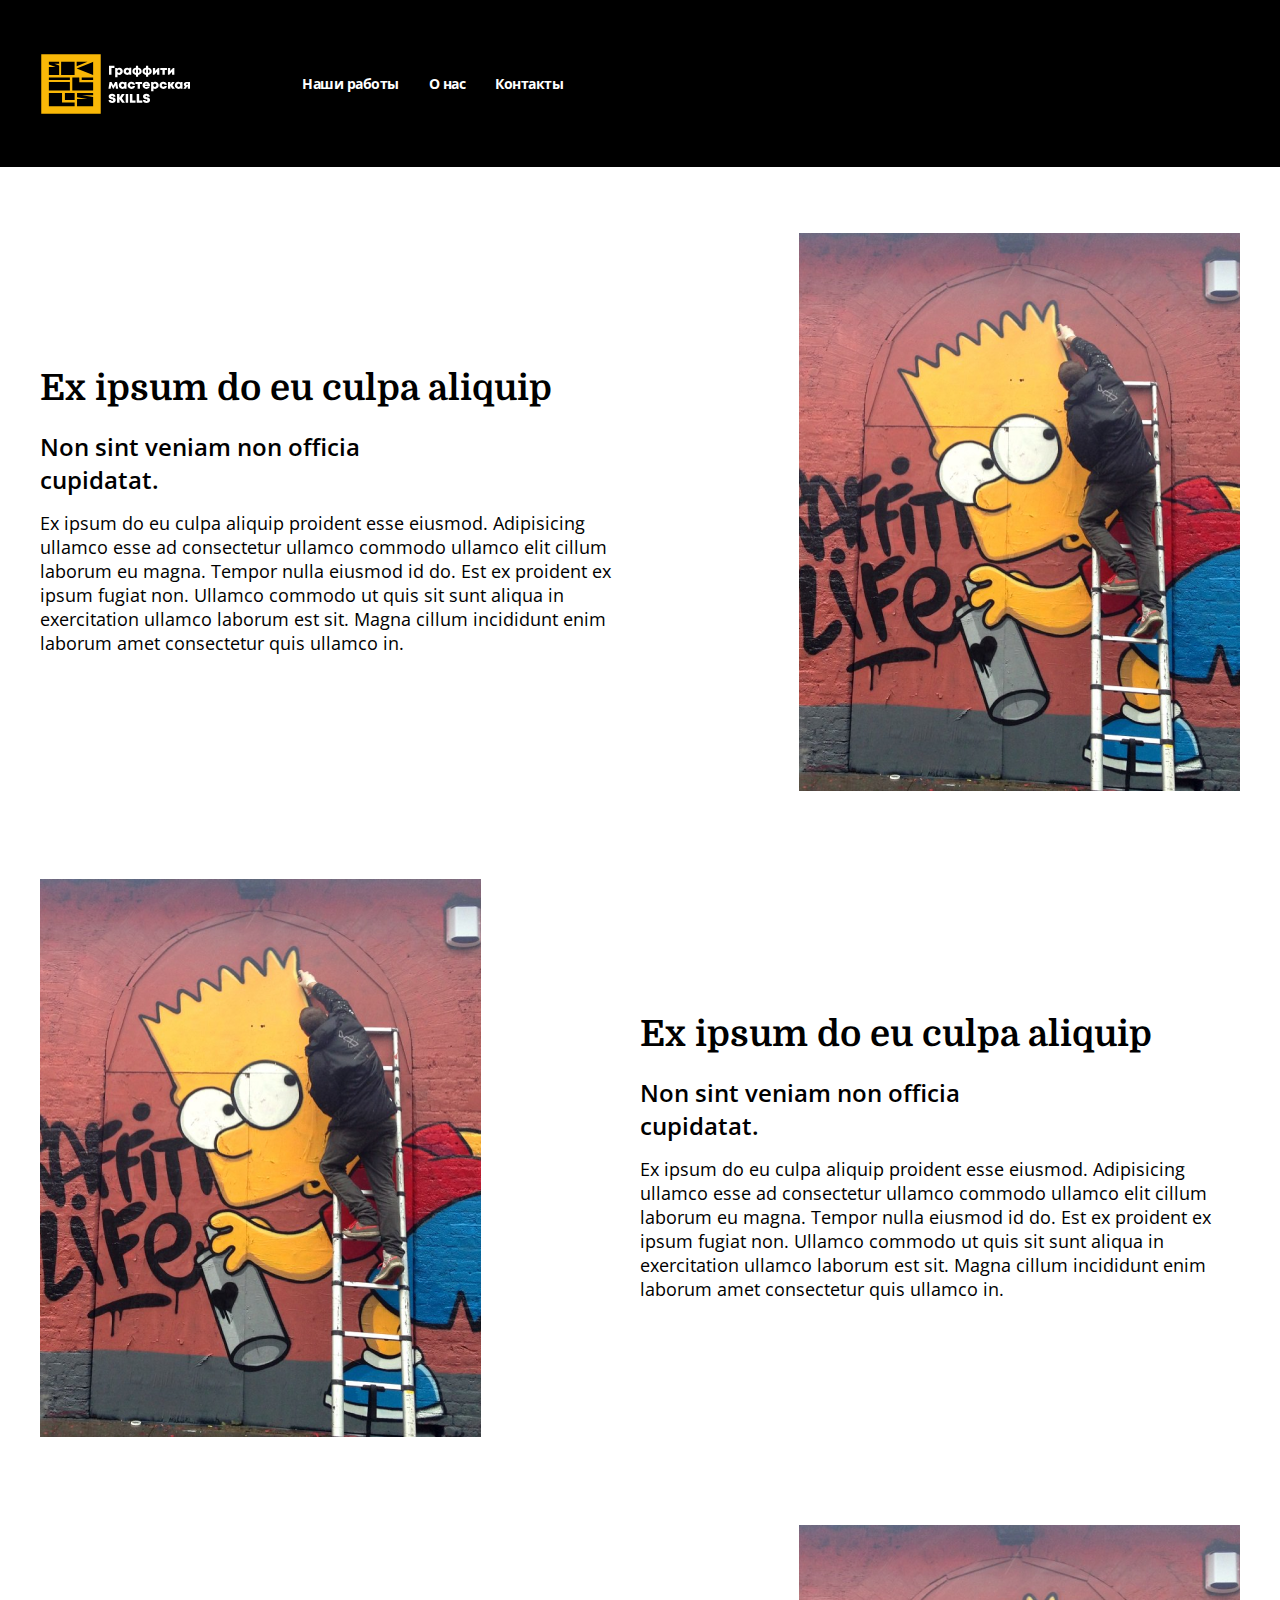
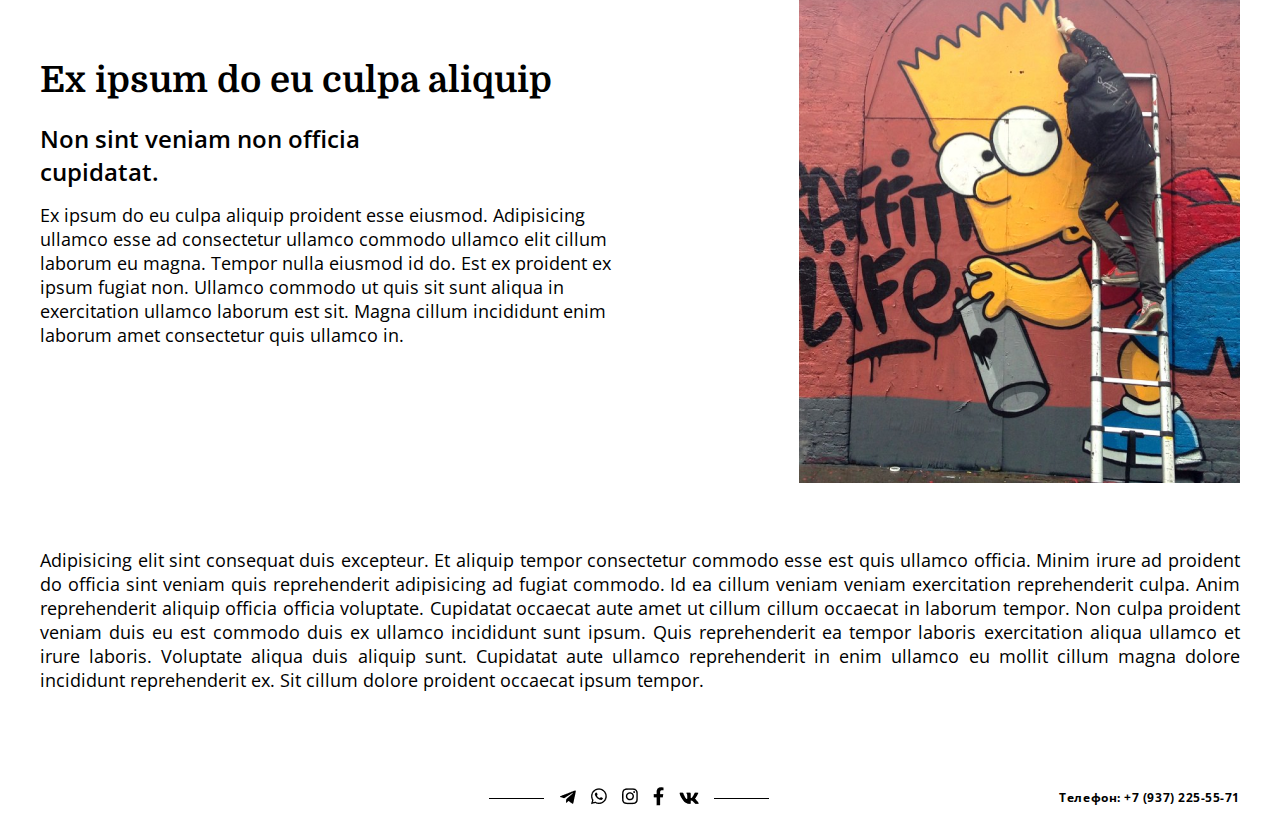
<file: about.html>
<!DOCTYPE html>
<html lang="en">
  <head>
    <meta charset="UTF-8"/>
    <meta name="viewport" content="width=device-width, initial-scale=1.0"/>
    <link rel="stylesheet" href="css/style.css"/>
    <link rel="stylesheet" href="css/style-ex.css"/>
    <link href="https://fonts.googleapis.com/css2?family=Domine:wght@400;700&amp;family=Open+Sans:ital,wght@0,300;0,400;0,600;0,700;0,800;1,300;1,400;1,600;1,700;1,800&amp;display=swap" rel="stylesheet"/>
    <title>About</title>
  </head>
  <body>
    <div class="black">
      <div class="container-small">
        <header>
          <div class="top-logo-container"><a href="index.html">
              <div class="yellow-back_logo"></div></a></div>
          <nav>
            <ul>
              <li> <a href="learnmore.html">Наши работы</a></li>
              <li> <a href="about.html">О нас</a></li>
              <li> <a href="index.html#contacts">Контакты</a></li>
            </ul>
          </nav>
        </header>
      </div>
    </div>
    <div class="learn-more_block">
      <div class="container-small">
        <div class="learn-more_text">
          <h1>Ex ipsum do eu culpa aliquip</h1>
          <h2>Non sint veniam non officia cupidatat.</h2>
          <p>Ex ipsum do eu culpa aliquip proident esse eiusmod. Adipisicing ullamco esse ad consectetur ullamco commodo ullamco elit cillum laborum eu magna. Tempor nulla eiusmod id do. Est ex proident ex ipsum fugiat non. Ullamco commodo ut quis sit sunt aliqua in exercitation ullamco laborum est sit. Magna cillum incididunt enim laborum amet consectetur quis ullamco in.</p>
        </div><img class="learn-more_img" src="img/Bart.png"/>
      </div>
    </div>
    <div class="learn-more_block short">
      <div class="container-small"><img class="learn-more_img" src="img/Bart.png"/>
        <div class="learn-more_text">
          <h1>Ex ipsum do eu culpa aliquip</h1>
          <h2>Non sint veniam non officia cupidatat.</h2>
          <p>Ex ipsum do eu culpa aliquip proident esse eiusmod. Adipisicing ullamco esse ad consectetur ullamco commodo ullamco elit cillum laborum eu magna. Tempor nulla eiusmod id do. Est ex proident ex ipsum fugiat non. Ullamco commodo ut quis sit sunt aliqua in exercitation ullamco laborum est sit. Magna cillum incididunt enim laborum amet consectetur quis ullamco in.</p>
        </div>
      </div>
    </div>
    <div class="learn-more_block short">
      <div class="container-small">
        <div class="learn-more_text">
          <h1>Ex ipsum do eu culpa aliquip</h1>
          <h2>Non sint veniam non officia cupidatat.</h2>
          <p>Ex ipsum do eu culpa aliquip proident esse eiusmod. Adipisicing ullamco esse ad consectetur ullamco commodo ullamco elit cillum laborum eu magna. Tempor nulla eiusmod id do. Est ex proident ex ipsum fugiat non. Ullamco commodo ut quis sit sunt aliqua in exercitation ullamco laborum est sit. Magna cillum incididunt enim laborum amet consectetur quis ullamco in.</p>
        </div><img class="learn-more_img" src="img/Bart.png"/>
      </div>
    </div>
    <div class="last-text">   
      <div class="container-small">Adipisicing elit sint consequat duis excepteur. Et aliquip tempor consectetur commodo esse est quis ullamco officia. Minim irure ad proident do officia sint veniam quis reprehenderit adipisicing ad fugiat commodo. Id ea cillum veniam veniam exercitation reprehenderit culpa. Anim reprehenderit aliquip officia officia voluptate. Cupidatat occaecat aute amet ut cillum cillum occaecat in laborum tempor. Non culpa proident veniam duis eu est commodo duis ex ullamco incididunt sunt ipsum. Quis reprehenderit ea tempor laboris exercitation aliqua ullamco et irure laboris. Voluptate aliqua duis aliquip sunt. Cupidatat aute ullamco reprehenderit in enim ullamco eu mollit cillum magna dolore incididunt reprehenderit ex. Sit cillum dolore proident occaecat ipsum tempor.</div>
    </div>
    <footer>
      <div class="container-small">
        <div class="social-media"><img src="img/icon/lineb.png" alt=""/><a href=""><img src="img/icon/telegramb.png" alt=""/></a><a href=""><img src="img/icon/whatsupb.png" alt=""/></a><a href=""><img src="img/icon/instagramb.png" alt=""/></a><a href=""><img src="img/icon/facebookb.png" alt=""/></a><a href=""><img src="img/icon/vkb.png" alt=""/></a><img src="img/icon/lineb.png" alt=""/></div>
        <div class="phone">Телефон: +7 (937) 225-55-71</div>
      </div>
    </footer>
  </body>
</html>
</file>
<file: css/style-ex.css>
header {
  position: relative;
  width: 100%;
}

.black {
  width: 100%;
  height: 167px;
  background: black;
}

.last-text {
  margin-bottom: 72px;
}

.last-text .container-small {
  text-align: justify;
  line-height: 133.19%;
  font-size: 18px;
}

.learn-more_block p {
  line-height: 133.19%;
}

footer .container-small {
  display: -webkit-box;
  display: -ms-flexbox;
  display: flex;
  -webkit-box-pack: end;
      -ms-flex-pack: end;
          justify-content: flex-end;
  -webkit-box-align: center;
      -ms-flex-align: center;
          align-items: center;
}

.social-media {
  display: -webkit-box;
  display: -ms-flexbox;
  display: flex;
  -webkit-box-pack: justify;
      -ms-flex-pack: justify;
          justify-content: space-between;
  -webkit-box-align: center;
      -ms-flex-align: center;
          align-items: center;
}

.social-media img {
  height: -webkit-min-content;
  height: -moz-min-content;
  height: min-content;
}

.phone {
  font-weight: bold;
  font-size: 12px;
  line-height: 16px;
  letter-spacing: 0.045em;
  margin-left: 290px;
}

nav a {
  color: white;
}

nav a:hover {
  color: #FAB807;
}

.this {
  color: #FAB807;
  cursor: default;
}

.yellow-back_logo {
  background: url(../img/skills_logow.svg);
  background-size: cover;
}
</file>
<file: css/style.css>
/*! normalize.css v8.0.1 | MIT License | github.com/necolas/normalize.css */

/* Document
   ========================================================================== */

/**
 * 1. Correct the line height in all browsers.
 * 2. Prevent adjustments of font size after orientation changes in iOS.
 */

html {
  line-height: 1.15;
  /* 1 */
  -webkit-text-size-adjust: 100%;
  /* 2 */
  scroll-behavior: smooth;
}

/* Sections
     ========================================================================== */

/**
   * Remove the margin in all browsers.
   */

body {
  margin: 0;
}

/**
   * Render the `main` element consistently in IE.
   */

main {
  display: block;
}

/**
   * Correct the font size and margin on `h1` elements within `section` and
   * `article` contexts in Chrome, Firefox, and Safari.
   */

h1 {
  font-size: 2em;
  margin: 0.67em 0;
}

/* Grouping content
     ========================================================================== */

/**
   * 1. Add the correct box sizing in Firefox.
   * 2. Show the overflow in Edge and IE.
   */

hr {
  -webkit-box-sizing: content-box;
          box-sizing: content-box;
  /* 1 */
  height: 0;
  /* 1 */
  overflow: visible;
  /* 2 */
}

/**
   * 1. Correct the inheritance and scaling of font size in all browsers.
   * 2. Correct the odd `em` font sizing in all browsers.
   */

pre {
  font-family: monospace, monospace;
  /* 1 */
  font-size: 1em;
  /* 2 */
}

/* Text-level semantics
     ========================================================================== */

/**
   * Remove the gray background on active links in IE 10.
   */

a {
  background-color: transparent;
}

/**
   * 1. Remove the bottom border in Chrome 57-
   * 2. Add the correct text decoration in Chrome, Edge, IE, Opera, and Safari.
   */

abbr[title] {
  border-bottom: none;
  /* 1 */
  text-decoration: underline;
  /* 2 */
  -webkit-text-decoration: underline dotted;
          text-decoration: underline dotted;
  /* 2 */
}

/**
   * Add the correct font weight in Chrome, Edge, and Safari.
   */

b,
strong {
  font-weight: bolder;
}

/**
   * 1. Correct the inheritance and scaling of font size in all browsers.
   * 2. Correct the odd `em` font sizing in all browsers.
   */

code,
kbd,
samp {
  font-family: monospace, monospace;
  /* 1 */
  font-size: 1em;
  /* 2 */
}

/**
   * Add the correct font size in all browsers.
   */

small {
  font-size: 80%;
}

/**
   * Prevent `sub` and `sup` elements from affecting the line height in
   * all browsers.
   */

sub,
sup {
  font-size: 75%;
  line-height: 0;
  position: relative;
  vertical-align: baseline;
}

sub {
  bottom: -0.25em;
}

sup {
  top: -0.5em;
}

/* Embedded content
     ========================================================================== */

/**
   * Remove the border on images inside links in IE 10.
   */

img {
  border-style: none;
}

/* Forms
     ========================================================================== */

/**
   * 1. Change the font styles in all browsers.
   * 2. Remove the margin in Firefox and Safari.
   */

button,
input,
optgroup,
select,
textarea {
  font-family: inherit;
  /* 1 */
  font-size: 100%;
  /* 1 */
  line-height: 1.15;
  /* 1 */
  margin: 0;
  /* 2 */
}

/**
   * Show the overflow in IE.
   * 1. Show the overflow in Edge.
   */

button,
input {
  /* 1 */
  overflow: visible;
}

/**
   * Remove the inheritance of text transform in Edge, Firefox, and IE.
   * 1. Remove the inheritance of text transform in Firefox.
   */

button,
select {
  /* 1 */
  text-transform: none;
}

/**
   * Correct the inability to style clickable types in iOS and Safari.
   */

button,
[type="button"],
[type="reset"],
[type="submit"] {
  -webkit-appearance: button;
}

/**
   * Remove the inner border and padding in Firefox.
   */

button::-moz-focus-inner,
[type="button"]::-moz-focus-inner,
[type="reset"]::-moz-focus-inner,
[type="submit"]::-moz-focus-inner {
  border-style: none;
  padding: 0;
}

/**
   * Restore the focus styles unset by the previous rule.
   */

button:-moz-focusring,
[type="button"]:-moz-focusring,
[type="reset"]:-moz-focusring,
[type="submit"]:-moz-focusring {
  outline: 1px dotted ButtonText;
}

/**
   * Correct the padding in Firefox.
   */

fieldset {
  padding: 0.35em 0.75em 0.625em;
}

/**
   * 1. Correct the text wrapping in Edge and IE.
   * 2. Correct the color inheritance from `fieldset` elements in IE.
   * 3. Remove the padding so developers are not caught out when they zero out
   *    `fieldset` elements in all browsers.
   */

legend {
  -webkit-box-sizing: border-box;
          box-sizing: border-box;
  /* 1 */
  color: inherit;
  /* 2 */
  display: table;
  /* 1 */
  max-width: 100%;
  /* 1 */
  padding: 0;
  /* 3 */
  white-space: normal;
  /* 1 */
}

/**
   * Add the correct vertical alignment in Chrome, Firefox, and Opera.
   */

progress {
  vertical-align: baseline;
}

/**
   * Remove the default vertical scrollbar in IE 10+.
   */

textarea {
  overflow: auto;
}

/**
   * 1. Add the correct box sizing in IE 10.
   * 2. Remove the padding in IE 10.
   */

[type="checkbox"],
[type="radio"] {
  -webkit-box-sizing: border-box;
          box-sizing: border-box;
  /* 1 */
  padding: 0;
  /* 2 */
}

/**
   * Correct the cursor style of increment and decrement buttons in Chrome.
   */

[type="number"]::-webkit-inner-spin-button,
[type="number"]::-webkit-outer-spin-button {
  height: auto;
}

/**
   * 1. Correct the odd appearance in Chrome and Safari.
   * 2. Correct the outline style in Safari.
   */

[type="search"] {
  -webkit-appearance: textfield;
  /* 1 */
  outline-offset: -2px;
  /* 2 */
}

/**
   * Remove the inner padding in Chrome and Safari on macOS.
   */

[type="search"]::-webkit-search-decoration {
  -webkit-appearance: none;
}

/**
   * 1. Correct the inability to style clickable types in iOS and Safari.
   * 2. Change font properties to `inherit` in Safari.
   */

::-webkit-file-upload-button {
  -webkit-appearance: button;
  /* 1 */
  font: inherit;
  /* 2 */
}

/* Interactive
     ========================================================================== */

/*
   * Add the correct display in Edge, IE 10+, and Firefox.
   */

details {
  display: block;
}

/*
   * Add the correct display in all browsers.
   */

summary {
  display: list-item;
}

/* Misc
     ========================================================================== */

/**
   * Add the correct display in IE 10+.
   */

template {
  display: none;
}

/**
   * Add the correct display in IE 10.
   */

[hidden] {
  display: none;
}

ul {
  margin: 0px;
  list-style-type: none;
  padding: 0;
}

body {
  font-family: "Open Sans", serif;
  color: black;
  overflow-x: hidden;
}

a {
  color: black;
  text-decoration: none;
  -webkit-transition: linear 0.2s;
  -o-transition: linear 0.2s;
  transition: linear 0.2s;
}

a:hover {
  color: white;
}

.main-page {
  padding: 0.1px;
  z-index: 1;
  width: 100%;
  height: 100vh;
}

.main-page_container {
  background: -webkit-gradient(linear, left top, right top, from(rgba(205, 202, 202, 0.51)), color-stop(77.31%, rgba(47, 46, 46, 0.285813)), to(rgba(0, 0, 0, 0.22)));
  background: -o-linear-gradient(left, rgba(205, 202, 202, 0.51) 0%, rgba(47, 46, 46, 0.285813) 77.31%, rgba(0, 0, 0, 0.22) 100%);
  background: linear-gradient(90deg, rgba(205, 202, 202, 0.51) 0%, rgba(47, 46, 46, 0.285813) 77.31%, rgba(0, 0, 0, 0.22) 100%);
  height: 100%;
  padding: 0.1px;
}

.wallpaper-1 {
  position: absolute;
  height: 100vh;
  width: 100%;
  left: 0%;
  background: url(../img/main-page-1.webp) center center/cover;
  z-index: 1;
}

.wallpaper-2 {
  position: absolute;
  height: 100vh;
  width: 100%;
  background: url(../img/main-page-2.webp) center center/cover;
  z-index: 1;
  left: 100%;
}

.wallpaper-3 {
  position: absolute;
  height: 100vh;
  width: 100%;
  background: url(../img/main-page-3.webp) center center/cover;
  z-index: 1;
  left: 100%;
}

.wallpaper-4 {
  position: absolute;
  height: 100vh;
  width: 100%;
  background: url(../img/main-page-4.webp) center center/cover;
  z-index: 1;
  left: 100%;
}

.wallpaper_container {
  background: -webkit-gradient(linear, left top, right top, from(rgba(205, 202, 202, 0.51)), color-stop(77.31%, rgba(47, 46, 46, 0.285813)), to(rgba(0, 0, 0, 0.22)));
  background: -o-linear-gradient(left, rgba(205, 202, 202, 0.51) 0%, rgba(47, 46, 46, 0.285813) 77.31%, rgba(0, 0, 0, 0.22) 100%);
  background: linear-gradient(90deg, rgba(205, 202, 202, 0.51) 0%, rgba(47, 46, 46, 0.285813) 77.31%, rgba(0, 0, 0, 0.22) 100%);
  height: 100%;
  padding: 0.1px;
}

.container-small {
  z-index: 3;
  width: 1200px;
  height: 100%;
  margin: 0 auto;
}

.yellow-back_logo {
  background: url(../img/skills_logo.svg);
  z-index: 2;
  width: 150px;
  height: 62px;
  background-size: cover;
}

.top-logo-container {
  background: #fab807;
  z-index: 1;
  width: 62px;
  height: 62px;
}

header {
  letter-spacing: -0.03em;
  position: absolute;
  z-index: 3;
  left: 50%;
  width: 1300px;
  height: 167px;
  display: -webkit-box;
  display: -ms-flexbox;
  display: flex;
  -webkit-box-align: center;
      -ms-flex-align: center;
          align-items: center;
  -webkit-transform: translate(-50%, 0);
      -ms-transform: translate(-50%, 0);
          transform: translate(-50%, 0);
}

li {
  margin-right: 30px;
  font-style: normal;
  font-weight: bold;
  font-size: 14px;
  line-height: 16px;
}

nav {
  margin: 0 200px;
}

ul {
  display: -webkit-box;
  display: -ms-flexbox;
  display: flex;
  -webkit-box-pack: left;
      -ms-flex-pack: left;
          justify-content: left;
}

.button_container {
  position: absolute;
  z-index: 3;
  bottom: 45px;
  left: 50%;
  -webkit-transform: translate(-50%, 0);
      -ms-transform: translate(-50%, 0);
          transform: translate(-50%, 0);
  display: -webkit-box;
  display: -ms-flexbox;
  display: flex;
  -webkit-box-pack: center;
      -ms-flex-pack: center;
          justify-content: center;
}

.button_container a {
  width: 25px;
  height: 25px;
  border: 4px solid #fab807;
  border-radius: 50%;
  margin-right: 10px;
  -webkit-box-sizing: border-box;
          box-sizing: border-box;
}

.button_container div {
  border: 0px solid #fab807;
  -webkit-box-sizing: border-box;
          box-sizing: border-box;
  border-radius: 50%;
  height: 110%;
  z-index: 5;
  width: 110%;
  background: rgba(0, 0, 0, 0);
  margin: 50%;
  -webkit-transform: translate(-52%, -50%);
      -ms-transform: translate(-52%, -50%);
          transform: translate(-52%, -50%);
}

h1 {
  font-family: "Domine";
  font-style: normal;
  font-weight: bold;
  font-size: 36px;
  margin: 0px;
}

h2 {
  font-family: Open Sans;
  font-style: normal;
  font-weight: 600;
  font-size: 24px;
  line-height: 33px;
}

p {
  font-family: "Open Sans";
  font-size: 18px;
}

.main-title {
  position: absolute;
  -webkit-transform: translate(-50%, -50%);
      -ms-transform: translate(-50%, -50%);
          transform: translate(-50%, -50%);
  color: white;
  z-index: 3;
  text-align: center;
  width: 544px;
  left: 50%;
  top: 59%;
  text-shadow: 0px 0px 15px rgba(0, 0, 0, 0.5);
}

.main-title-social {
  margin: 8.7vh auto 0;
  width: 365px;
  display: -webkit-box;
  display: -ms-flexbox;
  display: flex;
  -webkit-box-align: center;
      -ms-flex-align: center;
          align-items: center;
  -webkit-box-pack: justify;
      -ms-flex-pack: justify;
          justify-content: space-between;
  letter-spacing: 0.045em;
}

.second {
  height: 500px;
  width: 100%;
}

.next_slide {
  z-index: 2;
  position: absolute;
  top: 0px;
  left: 100%;
  background-size: cover;
  background-position: center;
  width: 100%;
  height: 100vh;
}

.next_slide_container {
  width: 100%;
  height: 100%;
  background: -webkit-gradient(linear, left top, right top, from(rgba(205, 202, 202, 0.51)), color-stop(77.31%, rgba(47, 46, 46, 0.285813)), to(rgba(0, 0, 0, 0.22)));
  background: -o-linear-gradient(left, rgba(205, 202, 202, 0.51) 0%, rgba(47, 46, 46, 0.285813) 77.31%, rgba(0, 0, 0, 0.22) 100%);
  background: linear-gradient(90deg, rgba(205, 202, 202, 0.51) 0%, rgba(47, 46, 46, 0.285813) 77.31%, rgba(0, 0, 0, 0.22) 100%);
}

.prev_slide {
  z-index: 2;
  position: absolute;
  top: 0px;
  left: -100%;
  background-size: cover;
  background-position: center;
  width: 100%;
  height: 100vh;
}

.prev_slide_container {
  width: 100%;
  height: 100%;
  background: -webkit-gradient(linear, left top, right top, from(rgba(205, 202, 202, 0.51)), color-stop(77.31%, rgba(47, 46, 46, 0.285813)), to(rgba(0, 0, 0, 0.22)));
  background: -o-linear-gradient(left, rgba(205, 202, 202, 0.51) 0%, rgba(47, 46, 46, 0.285813) 77.31%, rgba(0, 0, 0, 0.22) 100%);
  background: linear-gradient(90deg, rgba(205, 202, 202, 0.51) 0%, rgba(47, 46, 46, 0.285813) 77.31%, rgba(0, 0, 0, 0.22) 100%);
}

.learn-more_block {
  height: 690px;
}

.learn-more_block .container-small {
  display: -webkit-box;
  display: -ms-flexbox;
  display: flex;
  -webkit-box-align: center;
      -ms-flex-align: center;
          align-items: center;
  -webkit-box-pack: justify;
      -ms-flex-pack: justify;
          justify-content: space-between;
}

.learn-more_block h2 {
  width: 435px;
  margin: 21px 0 16px;
}

.learn-more_block a {
  -webkit-box-sizing: border-box;
          box-sizing: border-box;
  display: -webkit-box;
  display: -ms-flexbox;
  display: flex;
  -webkit-box-pack: center;
      -ms-flex-pack: center;
          justify-content: center;
  -webkit-box-align: center;
      -ms-flex-align: center;
          align-items: center;
  -webkit-filter: none;
          filter: none;
  width: 166px;
  height: 45px;
  background: #fab807;
  -webkit-box-shadow: 0px 0px 15px rgba(0, 0, 0, 0.25);
          box-shadow: 0px 0px 15px rgba(0, 0, 0, 0.25);
  border-radius: 3px;
  font-family: "Open Sans";
  font-style: normal;
  font-weight: bold;
  font-size: 12px;
  line-height: 16px;
  margin-top: 30px;
}

.learn-more_block p {
  width: 600px;
  margin: 0px;
}

.learn-more_block a:hover {
  background: black;
  -webkit-box-shadow: 0px 0px 15px rgba(0, 0, 0, 0);
          box-shadow: 0px 0px 15px rgba(0, 0, 0, 0);
}

.moreproject__pic li,
.moreproject__pic ul {
  display: -webkit-box;
  display: -ms-flexbox;
  display: flex;
  -ms-flex-wrap: wrap;
      flex-wrap: wrap;
  -webkit-box-orient: horizontal;
  -webkit-box-direction: normal;
      -ms-flex-direction: row;
          flex-direction: row;
  -ms-flex-pack: distribute;
      justify-content: space-around;
  -webkit-box-align: center;
      -ms-flex-align: center;
          align-items: center;
  padding: 0;
  margin: 0;
  list-style-type: none;
}

.moreproject__pic li {
  display: inline-block;
  width: 420px;
  position: relative;
}

.moreproject__pic img {
  margin: 20px;
  -o-object-fit: cover;
     object-fit: cover;
  width: 420px;
  height: 270px;
  display: block;
}

.moreproject__button {
  padding: 30px 30px;
  display: -webkit-box;
  display: -ms-flexbox;
  display: flex;
  -webkit-box-pack: center;
      -ms-flex-pack: center;
          justify-content: center;
}

.moreproject__button__road {
  background: #fab807;
  color: black;
  -webkit-box-shadow: 0px 0px 20px 10px rgba(0, 0, 0, 0.12);
          box-shadow: 0px 0px 20px 10px rgba(0, 0, 0, 0.12);
}

.moreproject__button a {
  display: -webkit-box;
  display: -ms-flexbox;
  display: flex;
  -webkit-box-sizing: border-box;
          box-sizing: border-box;
  width: 186px;
  height: 45px;
  -webkit-box-pack: center;
      -ms-flex-pack: center;
          justify-content: center;
  -webkit-box-align: center;
      -ms-flex-align: center;
          align-items: center;
  font-family: "Open Sans";
  font-style: normal;
  font-weight: bold;
  font-size: 12px;
  line-height: 16px;
  color: black;
  -webkit-transition: linear 0.2s;
  -o-transition: linear 0.2s;
  transition: linear 0.2s;
  border-radius: 3px;
}

.moreproject__button a:hover {
  background: black;
  color: white;
}

.contact-us {
  height: 378px;
  width: 100%;
  background: url(../img/form_background.png) center center/cover;
  color: white;
}

.contact-us a {
  margin-right: 15px;
}

.contact-us h2 {
  margin-bottom: 30px;
}

.contact-us p {
  margin-bottom: 20px;
}

.contact-us_container {
  background: rgba(0, 0, 0, 0.75);
  height: 100%;
  display: -webkit-box;
  display: -ms-flexbox;
  display: flex;
  -webkit-box-pack: center;
      -ms-flex-pack: center;
          justify-content: center;
  -webkit-box-align: center;
      -ms-flex-align: center;
          align-items: center;
}

.contact_text {
  width: 573px;
  text-align: justify;
}

.contact_form {
  width: 679px;
  margin-left: 89px;
}

.contact_form input {
  outline: none;
  width: 311px;
  height: 52px;
  background: rgba(0, 0, 0, 0);
  border: 0px;
  font-size: 18px;
  border-bottom: 2px solid white;
  -webkit-box-sizing: border-box;
          box-sizing: border-box;
  padding-left: 20px;
  color: white;
}

.up,
.down {
  display: -webkit-box;
  display: -ms-flexbox;
  display: flex;
  -webkit-box-pack: justify;
      -ms-flex-pack: justify;
          justify-content: space-between;
}

.down {
  margin-top: 46px;
}

.buttons {
  display: -webkit-box;
  display: -ms-flexbox;
  display: flex;
  margin-top: 35px;
}

.buttons a {
  display: -webkit-box;
  display: -ms-flexbox;
  display: flex;
  -webkit-box-sizing: border-box;
          box-sizing: border-box;
  width: 146px;
  height: 45px;
  -webkit-box-pack: center;
      -ms-flex-pack: center;
          justify-content: center;
  -webkit-box-align: center;
      -ms-flex-align: center;
          align-items: center;
  font-family: "Open Sans";
  font-style: normal;
  font-weight: bold;
  font-size: 12px;
  line-height: 16px;
  color: white;
  -webkit-transition: linear 0.2s;
  -o-transition: linear 0.2s;
  transition: linear 0.2s;
  border-radius: 3px;
}

.buttons a:hover {
  background: white;
  color: black;
}

.buttons .checkout {
  background: #fab807;
  color: black;
  -webkit-box-shadow: 0px 0px 20px 10px rgba(0, 0, 0, 0.12);
          box-shadow: 0px 0px 20px 10px rgba(0, 0, 0, 0.12);
}

.map-block {
  height: 600px;
}

.map-block .container-small {
  display: -webkit-box;
  display: -ms-flexbox;
  display: flex;
  -webkit-box-pack: justify;
      -ms-flex-pack: justify;
          justify-content: space-between;
  -webkit-box-align: center;
      -ms-flex-align: center;
          align-items: center;
}

.map-text .find-us {
  width: 286px;
  line-height: 25px;
}

.map-text .contact-us-map {
  margin-top: 117px;
}

.map-text .contact-us-map p {
  margin: 10px 0;
}

#map {
  width: 614px;
  height: 500px;
}

footer {
  height: 67px;
  display: -webkit-box;
  display: -ms-flexbox;
  display: flex;
  -webkit-box-pack: center;
      -ms-flex-pack: center;
          justify-content: center;
  -webkit-box-align: center;
      -ms-flex-align: center;
          align-items: center;
}

.container-supersmall {
  width: 780px;
  display: -webkit-box;
  display: -ms-flexbox;
  display: flex;
  -webkit-box-pack: justify;
      -ms-flex-pack: justify;
          justify-content: space-between;
}

.social-media {
  width: 280px;
  height: 100%;
  display: -webkit-box;
  display: -ms-flexbox;
  display: flex;
}

.short {
  margin-top: -44px;
}

@media screen and (max-width: 1030px) {
  .container-small {
    width: 100%;
    height: 100%;
    margin: 0 auto;
  }

  header {
    width: 1000px;
    height: 167px;
    display: -webkit-box;
    display: -ms-flexbox;
    display: flex;
    -webkit-box-align: center;
        -ms-flex-align: center;
            align-items: center;
  }

  li {
    margin-right: 30px;
    font-size: 14px;
    line-height: 16px;
  }

  nav {
    margin: 0 200px;
  }

  .button_container a {
    width: 25px;
    height: 25px;
    border: 4px solid #fab807;
    margin-right: 10px;
  }

  .button_container div {
    border: 0px solid #fab807;
    border-radius: 50%;
    height: 100%;
    width: 110%;
    margin: 50%;
  }

  h1 {
    font-size: 36px;
    margin: 0px;
  }

  h2 {
    font-weight: 600;
    font-size: 24px;
    line-height: 33px;
  }

  p {
    font-size: 18px;
  }

  .main-title {
    width: 544px;
  }

  .main-title-social {
    margin: 8.7vh auto 0;
    width: 365px;
  }

  .second {
    height: 500px;
    width: 100%;
  }

  .learn-more_block {
    height: 600px;
  }

  .learn-more_block h2 {
    width: 350px;
    margin: 18px 0 14px;
  }

  .learn-more_block a {
    width: 166px;
    height: 45px;
    background: #fab807;
    -webkit-box-shadow: 0px 0px 15px rgba(0, 0, 0, 0.25);
            box-shadow: 0px 0px 15px rgba(0, 0, 0, 0.25);
    border-radius: 3px;
    font-size: 12px;
    line-height: 16px;
    margin-top: 30px;
  }

  .learn-more_block p {
    width: 470px;
    margin: 0px;
  }

  .learn-more_block a:hover {
    -webkit-box-shadow: 0px 0px 15px rgba(0, 0, 0, 0);
            box-shadow: 0px 0px 15px rgba(0, 0, 0, 0);
  }

  .moreproject__pic li,
  .moreproject__pic ul {
    display: -webkit-box;
    display: -ms-flexbox;
    display: flex;
    -ms-flex-wrap: wrap;
        flex-wrap: wrap;
    -ms-flex-pack: distribute;
        justify-content: space-around;
    -webkit-box-align: center;
        -ms-flex-align: center;
            align-items: center;
    padding: 0;
    margin: 0;
  }

  .moreproject__pic li {
    width: 420px;
  }

  .moreproject__pic img {
    margin: 20px;
    width: 420px;
    height: 270px;
  }

  .moreproject__button {
    padding: 30px 30px;
  }

  .moreproject__button__road {
    -webkit-box-shadow: 0px 0px 20px 10px rgba(0, 0, 0, 0.12);
            box-shadow: 0px 0px 20px 10px rgba(0, 0, 0, 0.12);
  }

  .moreproject__button a {
    width: 186px;
    height: 45px;
    font-size: 12px;
    line-height: 16px;
    border-radius: 3px;
  }

  .contact-us {
    height: 378px;
    width: 100%;
  }

  .contact-us a {
    margin-right: 15px;
  }

  .contact-us h2 {
    margin-bottom: 30px;
  }

  .contact-us p {
    margin-bottom: 20px;
  }

  .contact-us_container {
    height: 100%;
  }

  .contact_text {
    width: 573px;
  }

  .contact_form {
    width: 679px;
    margin-left: 89px;
  }

  .contact_form input {
    width: 311px;
    height: 52px;
    border: 0px;
    font-size: 18px;
    border-bottom: 2px solid white;
    padding-left: 20px;
  }

  .down {
    margin-top: 46px;
  }

  .buttons {
    margin-top: 35px;
  }

  .buttons a {
    width: 146px;
    height: 45px;
    font-size: 12px;
    line-height: 16px;
    border-radius: 3px;
  }

  .buttons .checkout {
    -webkit-box-shadow: 0px 0px 20px 10px rgba(0, 0, 0, 0.12);
            box-shadow: 0px 0px 20px 10px rgba(0, 0, 0, 0.12);
  }

  .map-block {
    height: 600px;
  }

  .map-text .find-us {
    width: 286px;
    line-height: 25px;
  }

  .map-text .contact-us-map {
    margin-top: 117px;
  }

  .map-text .contact-us-map p {
    margin: 10px 0;
  }

  #map {
    width: 614px;
    height: 500px;
  }

  footer {
    height: 67px;
  }

  .container-supersmall {
    width: 780px;
    -webkit-box-pack: justify;
        -ms-flex-pack: justify;
            justify-content: space-between;
  }

  .social-media {
    width: 280px;
    height: 100%;
  }

  .short {
    margin-top: -44px;
  }
}

@media screen and (max-width: 768px) {
  .container-small {
    width: 100%;
    height: 100%;
    margin: 0 auto;
  }

  header {
    width: 720px;
    height: 140px;
    display: -webkit-box;
    display: -ms-flexbox;
    display: flex;
    -webkit-box-align: center;
        -ms-flex-align: center;
            align-items: center;
  }

  li {
    margin-right: 30px;
    font-size: 12px;
    line-height: 18px;
  }

  nav {
    margin: 0 170px;
  }

  .button_container a {
    width: 25px;
    height: 25px;
    border: 4px solid #fab807;
    margin-right: 10px;
  }

  .button_container div {
    border: 0px solid #fab807;
    border-radius: 50%;
    height: 100%;
    width: 110%;
    margin: 50%;
  }

  h1 {
    font-size: 24px;
    margin: 0px;
  }

  h2 {
    font-weight: 600;
    font-size: 18px;
    line-height: 27px;
  }

  p {
    font-size: 14px;
  }

  .main-title {
    width: 440px;
  }

  .main-title-social {
    margin: 8.7vh auto 0;
    width: 365px;
  }

  .second {
    height: 500px;
    width: 100%;
  }

  .learn-more_img {
    width: 300px;
    height: 400px;
  }

  .learn-more_block {
    height: 500px;
  }

  .learn-more_block h2 {
    width: 350px;
    margin: 18px 0 14px;
  }

  .learn-more_block a {
    width: 166px;
    height: 45px;
    background: #fab807;
    -webkit-box-shadow: 0px 0px 15px rgba(0, 0, 0, 0.25);
            box-shadow: 0px 0px 15px rgba(0, 0, 0, 0.25);
    border-radius: 3px;
    font-size: 12px;
    line-height: 16px;
    margin-top: 30px;
  }

  .learn-more_block p {
    width: 370px;
    margin: 0px;
  }

  .learn-more_block a:hover {
    -webkit-box-shadow: 0px 0px 15px rgba(0, 0, 0, 0);
            box-shadow: 0px 0px 15px rgba(0, 0, 0, 0);
  }

  .moreproject__pic li,
  .moreproject__pic ul {
    display: -webkit-box;
    display: -ms-flexbox;
    display: flex;
    -ms-flex-wrap: wrap;
        flex-wrap: wrap;
    -ms-flex-pack: distribute;
        justify-content: space-around;
    -webkit-box-align: center;
        -ms-flex-align: center;
            align-items: center;
    padding: 0;
    margin: 0;
  }

  .moreproject__pic li {
    width: 320px;
  }

  .moreproject__pic img {
    margin: 10px;
    width: 300px;
    height: 220px;
  }

  .moreproject__button {
    padding: 30px 30px;
  }

  .moreproject__button__road {
    -webkit-box-shadow: 0px 0px 20px 10px rgba(0, 0, 0, 0.12);
            box-shadow: 0px 0px 20px 10px rgba(0, 0, 0, 0.12);
  }

  .moreproject__button a {
    width: 186px;
    height: 45px;
    font-size: 12px;
    line-height: 16px;
    border-radius: 3px;
  }

  .contact-us {
    height: 378px;
    width: 100%;
  }

  .contact-us a {
    margin-right: 15px;
  }

  .contact-us h2 {
    margin-bottom: 30px;
  }

  .contact-us p {
    width: 200px;
    font-size: 14px;
    margin-bottom: 20px;
  }

  .contact-us_container {
    height: 100%;
  }

  .contact_text {
    width: 350px;
  }

  .contact_form {
    width: 479px;
    margin-left: 84px;
    margin: 5px 5px;
  }

  .contact_form input {
    width: 215px;
    height: 52px;
    border: 0px;
    font-size: 14px;
    border-bottom: 2px solid white;
    padding-left: 20px;
  }

  .down {
    margin-top: 46px;
  }

  .buttons {
    margin-top: 35px;
  }

  .buttons a {
    width: 146px;
    height: 45px;
    font-size: 12px;
    line-height: 16px;
    border-radius: 3px;
  }

  .buttons .checkout {
    -webkit-box-shadow: 0px 0px 20px 10px rgba(0, 0, 0, 0.12);
            box-shadow: 0px 0px 20px 10px rgba(0, 0, 0, 0.12);
  }

  .map-block {
    height: 600px;
  }

  .map-text .find-us {
    width: 286px;
    line-height: 25px;
  }

  .map-text .contact-us-map {
    margin-top: 117px;
  }

  .map-text .contact-us-map p {
    margin: 10px 0;
  }

  #map {
    width: 614px;
    height: 500px;
  }

  footer {
    height: 67px;
  }

  .container-supersmall {
    width: 760px;
    -webkit-box-pack: justify;
        -ms-flex-pack: justify;
            justify-content: space-between;
  }

  .social-media {
    width: 280px;
    height: 100%;
  }

  .short {
    margin-top: -44px;
  }
}

@media screen and (max-width: 568px) {
  .container-small {
    width: 100%;
    height: 100%;
    margin: 0 auto;
  }

  header {
    display: none;
    width: 540px;
    height: 140px;
  }

  li {
    margin-right: 30px;
    font-size: 11px;
    line-height: 14px;
  }

  nav {
    margin: 0 120px;
  }

  .button_container a {
    width: 25px;
    height: 25px;
    border: 4px solid #fab807;
    margin-right: 10px;
  }

  .button_container div {
    border: 0px solid #fab807;
    border-radius: 50%;
    height: 100%;
    width: 110%;
    margin: 50%;
  }

  h1 {
    font-size: 18px;
    margin: 0px;
  }

  h2 {
    font-weight: 600;
    font-size: 14px;
    line-height: 27px;
  }

  p {
    font-size: 14px;
  }

  .main-title {
    width: 440px;
  }

  .main-title-social {
    margin: 8.7vh auto 0;
    width: 365px;
  }

  .second {
    height: 500px;
    width: 100%;
  }

  .learn-more_img {
    width: 210px;
    height: 300px;
  }

  .learn-more_block {
    height: 500px;
  }

  .learn-more_block h2 {
    width: 350px;
    margin: 18px 0 14px;
  }

  .learn-more_block a {
    width: 166px;
    height: 45px;
    background: #fab807;
    -webkit-box-shadow: 0px 0px 15px rgba(0, 0, 0, 0.25);
            box-shadow: 0px 0px 15px rgba(0, 0, 0, 0.25);
    border-radius: 3px;
    font-size: 12px;
    line-height: 16px;
    margin-top: 30px;
  }

  .learn-more_block p {
    width: 250px;
    margin: 0px;
  }

  .learn-more_block a:hover {
    -webkit-box-shadow: 0px 0px 15px rgba(0, 0, 0, 0);
            box-shadow: 0px 0px 15px rgba(0, 0, 0, 0);
  }

  .moreproject__pic li,
  .moreproject__pic ul {
    display: -webkit-box;
    display: -ms-flexbox;
    display: flex;
    -ms-flex-wrap: wrap;
        flex-wrap: wrap;
    -ms-flex-pack: distribute;
        justify-content: space-around;
    -webkit-box-align: center;
        -ms-flex-align: center;
            align-items: center;
    padding: 0;
    margin: 0;
  }

  .moreproject__pic li {
    width: 320px;
  }

  .moreproject__pic img {
    margin: 10px;
    width: 300px;
    height: 220px;
  }

  .moreproject__button {
    padding: 30px 30px;
  }

  .moreproject__button__road {
    -webkit-box-shadow: 0px 0px 20px 10px rgba(0, 0, 0, 0.12);
            box-shadow: 0px 0px 20px 10px rgba(0, 0, 0, 0.12);
  }

  .moreproject__button a {
    width: 186px;
    height: 45px;
    font-size: 12px;
    line-height: 16px;
    border-radius: 3px;
  }

  .contact-us {
    height: 378px;
    width: 100%;
  }

  .contact-us a {
    margin-right: 15px;
  }

  .contact-us h2 {
    margin-bottom: 30px;
  }

  .contact-us p {
    width: 150px;
    font-size: 10px;
    margin-bottom: 20px;
  }

  .contact-us_container {
    height: 100%;
  }

  .contact_text {
    width: 350px;
  }

  .contact_form {
    width: 379px;
    margin-left: 80px;
    margin: 5px 5px;
  }

  .contact_form input {
    width: 165px;
    height: 52px;
    border: 0px;
    font-size: 14px;
    border-bottom: 2px solid white;
    padding-left: 20px;
  }

  .down {
    margin-top: 46px;
  }

  .buttons {
    margin-top: 35px;
  }

  .buttons a {
    width: 146px;
    height: 45px;
    font-size: 12px;
    line-height: 16px;
    border-radius: 3px;
  }

  .buttons .checkout {
    -webkit-box-shadow: 0px 0px 20px 10px rgba(0, 0, 0, 0.12);
            box-shadow: 0px 0px 20px 10px rgba(0, 0, 0, 0.12);
  }

  .map-block {
    height: 490px;
  }

  .map-text .find-us {
    width: 200px;
    line-height: 25px;
  }

  .map-text .contact-us-map {
    margin-top: 117px;
  }

  .map-text .contact-us-map p {
    margin: 10px 0;
  }

  #map {
    width: 400px;
    height: 300px;
  }

  footer {
    height: 67px;
  }

  .container-supersmall {
    width: 530px;
    -webkit-box-pack: justify;
        -ms-flex-pack: justify;
            justify-content: space-between;
  }

  .social-media {
    width: 240px;
    height: 100%;
  }

  .short {
    margin-top: -44px;
  }
}

@media screen and (max-width: 320px) {
  .container-small {
    width: 100%;
    height: 100%;
    margin: 0 auto;
  }

  header {
    display: none;
  }

  .button_container a {
    width: 25px;
    height: 25px;
    border: 4px solid #fab807;
    margin-right: 10px;
  }

  .button_container div {
    border: 0px solid #fab807;
    border-radius: 50%;
    height: 100%;
    width: 110%;
    margin: 50%;
  }

  h1 {
    font-size: 12px;
    margin: 0px;
  }

  h2 {
    font-weight: 600;
    font-size: 10px;
    line-height: 33px;
  }

  p {
    font-size: 10px;
  }

  .main-title {
    width: 320px;
  }

  .main-title-social {
    margin: 8.7vh auto 0;
    width: 300px;
  }

  .learn-more_img {
    display: none;
  }

  .second {
    height: 500px;
    width: 100%;
  }

  .learn-more_block {
    height: 600px;
  }

  .learn-more_block h2 {
    width: 300px;
    margin: 18px 0 14px;
  }

  .learn-more_block a {
    width: 166px;
    height: 45px;
    background: #fab807;
    -webkit-box-shadow: 0px 0px 15px rgba(0, 0, 0, 0.25);
            box-shadow: 0px 0px 15px rgba(0, 0, 0, 0.25);
    border-radius: 3px;
    font-size: 12px;
    line-height: 16px;
    margin-top: 30px;
  }

  .learn-more_block p {
    width: 300px;
    margin: 0px;
  }

  .learn-more_block a:hover {
    -webkit-box-shadow: 0px 0px 15px rgba(0, 0, 0, 0);
            box-shadow: 0px 0px 15px rgba(0, 0, 0, 0);
  }

  .moreproject__pic li,
  .moreproject__pic ul {
    display: -webkit-box;
    display: -ms-flexbox;
    display: flex;
    -ms-flex-wrap: wrap;
        flex-wrap: wrap;
    -ms-flex-pack: distribute;
        justify-content: space-around;
    -webkit-box-align: center;
        -ms-flex-align: center;
            align-items: center;
    padding: 0;
    margin: 0;
  }

  .moreproject__pic li {
    width: 420px;
  }

  .moreproject__pic img {
    margin: 20px;
    width: 220px;
    height: 270px;
  }

  .moreproject__button {
    padding: 30px 30px;
  }

  .moreproject__button__road {
    -webkit-box-shadow: 0px 0px 20px 10px rgba(0, 0, 0, 0.12);
            box-shadow: 0px 0px 20px 10px rgba(0, 0, 0, 0.12);
  }

  .moreproject__button a {
    width: 186px;
    height: 45px;
    font-size: 12px;
    line-height: 16px;
    border-radius: 3px;
  }

  .contact-us {
    height: 378px;
    width: 100%;
  }

  .contact-us a {
    margin-right: 15px;
  }

  .contact-us h2 {
    margin-bottom: 30px;
  }

  .contact-us p {
    margin-bottom: 20px;
  }

  .contact-us_container {
    height: 100%;
  }

  .contact_text {
    display: none;
    width: 573px;
  }

  .contact_form {
    width: 300px;
    margin-left: 0px;
  }

  .contact_form input {
    width: 110px;
    height: 52px;
    border: 0px;
    font-size: 12px;
    border-bottom: 2px solid white;
    padding-left: 5px;
  }

  .down {
    margin-top: 46px;
  }

  .buttons {
    margin-top: 35px;
  }

  .buttons a {
    width: 146px;
    height: 45px;
    font-size: 12px;
    line-height: 16px;
    border-radius: 3px;
  }

  .buttons .checkout {
    -webkit-box-shadow: 0px 0px 20px 10px rgba(0, 0, 0, 0.12);
            box-shadow: 0px 0px 20px 10px rgba(0, 0, 0, 0.12);
  }

  .map-block {
    height: 600px;
  }

  .map-text .find-us {
    width: 286px;
    line-height: 25px;
  }

  .map-text .contact-us-map {
    margin-top: 117px;
  }

  .map-text .contact-us-map p {
    margin: 10px 0;
  }

  #map {
    display: none;
    width: 614px;
    height: 500px;
  }

  footer {
    display: none;
    height: 67px;
  }

  .container-supersmall {
    width: 320px;
    -webkit-box-pack: justify;
        -ms-flex-pack: justify;
            justify-content: space-between;
  }

  .social-media {
    width: 280px;
    height: 100%;
  }

  .short {
    margin-top: -44px;
  }
}

@media screen and (max-width: 2200px) and (min-width: 1600px) {
  .container-small {
    width: 100%;
    height: 100%;
    margin: 0 auto;
  }

  header {
    width: 1000px;
    height: 167px;
    display: -webkit-box;
    display: -ms-flexbox;
    display: flex;
    -webkit-box-align: center;
        -ms-flex-align: center;
            align-items: center;
  }

  li {
    margin-right: 30px;
    font-size: 14px;
    line-height: 16px;
  }

  nav {
    margin: 0 200px;
  }

  .button_container a {
    width: 25px;
    height: 25px;
    border: 4px solid #fab807;
    margin-right: 10px;
  }

  .button_container div {
    border: 0px solid #fab807;
    border-radius: 50%;
    height: 100%;
    width: 110%;
    margin: 50%;
  }

  h1 {
    font-size: 36px;
    margin: 0px;
  }

  h2 {
    font-weight: 600;
    font-size: 24px;
    line-height: 33px;
  }

  p {
    font-size: 18px;
  }

  .main-title {
    width: 544px;
  }

  .main-title-social {
    margin: 8.7vh auto 0;
    width: 365px;
  }

  .second {
    height: 500px;
    width: 100%;
  }

  .learn-more_block {
    height: 600px;
    width: 1600px;
  }

  .learn-more_block h2 {
    width: 350px;
    margin: 18px 0 14px;
  }

  .learn-more_block a {
    width: 166px;
    height: 45px;
    background: #fab807;
    -webkit-box-shadow: 0px 0px 15px rgba(0, 0, 0, 0.25);
            box-shadow: 0px 0px 15px rgba(0, 0, 0, 0.25);
    border-radius: 3px;
    font-size: 12px;
    line-height: 16px;
    margin-top: 30px;
  }

  .learn-more_block p {
    width: 470px;
    margin: 0px;
  }

  .learn-more_block a:hover {
    -webkit-box-shadow: 0px 0px 15px rgba(0, 0, 0, 0);
            box-shadow: 0px 0px 15px rgba(0, 0, 0, 0);
  }

  .moreproject__pic li,
  .moreproject__pic ul {
    display: -webkit-box;
    display: -ms-flexbox;
    display: flex;
    -ms-flex-wrap: wrap;
        flex-wrap: wrap;
    -ms-flex-pack: distribute;
        justify-content: space-around;
    -webkit-box-align: center;
        -ms-flex-align: center;
            align-items: center;
    padding: 0;
    margin: 0;
  }

  .moreproject__pic li {
    width: 570px;
  }

  .moreproject__pic img {
    margin: 20px;
    width: 570px;
    height: 370px;
  }

  .moreproject__button {
    padding: 30px 30px;
  }

  .moreproject__button__road {
    -webkit-box-shadow: 0px 0px 20px 10px rgba(0, 0, 0, 0.12);
            box-shadow: 0px 0px 20px 10px rgba(0, 0, 0, 0.12);
  }

  .moreproject__button a {
    width: 186px;
    height: 45px;
    font-size: 12px;
    line-height: 16px;
    border-radius: 3px;
  }

  .contact-us {
    height: 378px;
    width: 100%;
  }

  .contact-us a {
    margin-right: 15px;
  }

  .contact-us h2 {
    margin-bottom: 30px;
  }

  .contact-us p {
    margin-bottom: 20px;
  }

  .contact-us_container {
    height: 100%;
  }

  .contact_text {
    width: 573px;
  }

  .contact_form {
    width: 679px;
    margin-left: 89px;
  }

  .contact_form input {
    width: 311px;
    height: 52px;
    border: 0px;
    font-size: 18px;
    border-bottom: 2px solid white;
    padding-left: 20px;
  }

  .down {
    margin-top: 46px;
  }

  .buttons {
    margin-top: 35px;
  }

  .buttons a {
    width: 146px;
    height: 45px;
    font-size: 12px;
    line-height: 16px;
    border-radius: 3px;
  }

  .buttons .checkout {
    -webkit-box-shadow: 0px 0px 20px 10px rgba(0, 0, 0, 0.12);
            box-shadow: 0px 0px 20px 10px rgba(0, 0, 0, 0.12);
  }

  .map-block {
    height: 600px;
  }

  .map-text .find-us {
    width: 286px;
    line-height: 25px;
  }

  .map-text .contact-us-map {
    margin-top: 117px;
  }

  .map-text .contact-us-map p {
    margin: 10px 0;
  }

  #map {
    width: 614px;
    height: 500px;
  }

  footer {
    height: 67px;
  }

  .container-supersmall {
    width: 780px;
    -webkit-box-pack: justify;
        -ms-flex-pack: justify;
            justify-content: space-between;
  }

  .social-media {
    width: 280px;
    height: 100%;
  }

  .short {
    margin-top: -44px;
  }
}
</file>
